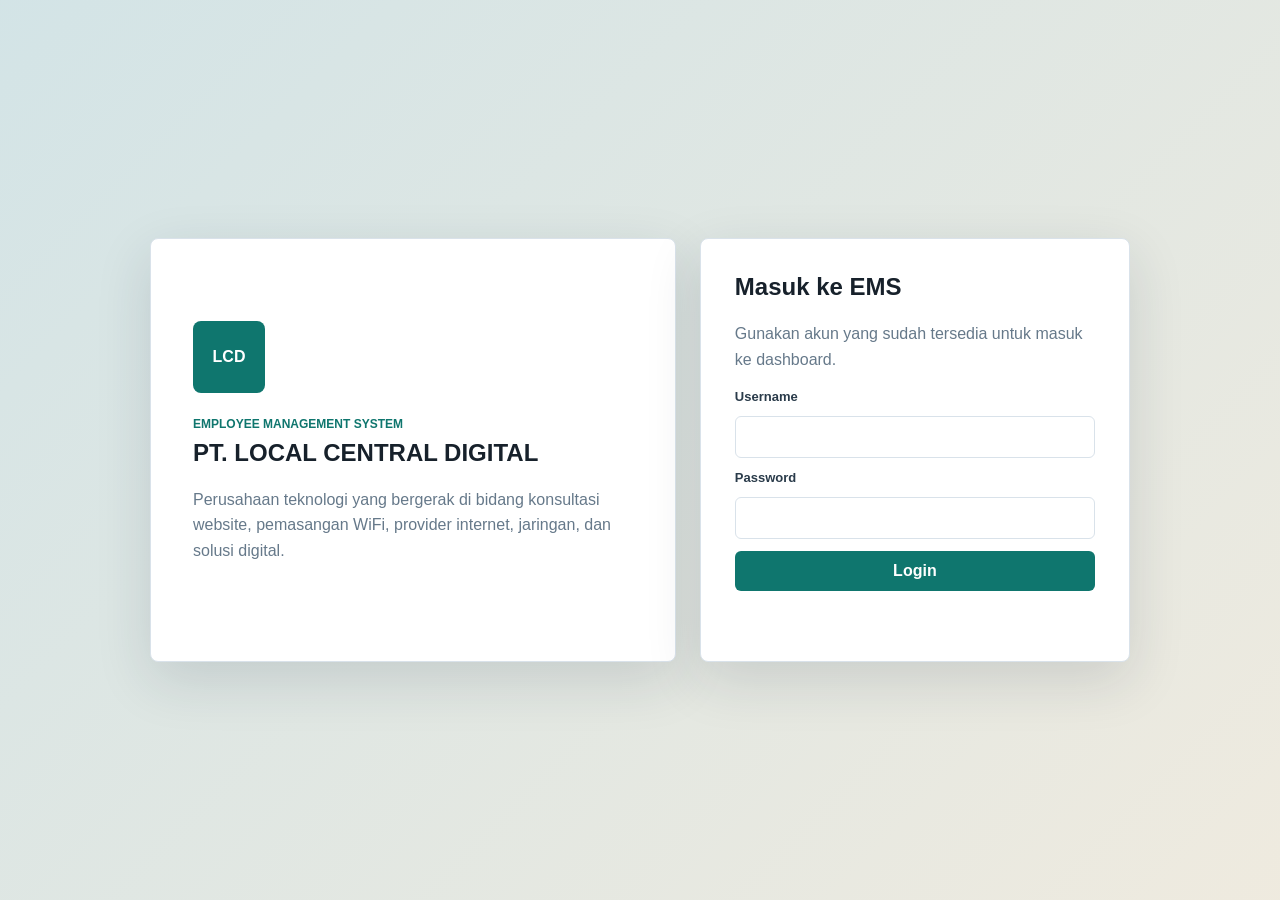
<file: frontend/index.html>
<!DOCTYPE html>
<html lang="id">
<head>
    <meta charset="UTF-8">
    <meta name="viewport" content="width=device-width, initial-scale=1.0">
    <title>Login - EMS PT. Local Central Digital</title>
    <link rel="stylesheet" href="css/style.css">
</head>
<body class="login-page">
    <main class="login-shell">
        <section class="brand-panel">
            <div class="brand-mark">LCD</div>
            <p class="eyebrow">Employee Management System</p>
            <h1>PT. LOCAL CENTRAL DIGITAL</h1>
            <p class="company-description">
                Perusahaan teknologi yang bergerak di bidang konsultasi website, pemasangan WiFi,
                provider internet, jaringan, dan solusi digital.
            </p>
        </section>

        <section class="login-card" aria-labelledby="loginTitle">
            <h2 id="loginTitle">Masuk ke EMS</h2>
            <p class="muted">Gunakan akun yang sudah tersedia untuk masuk ke dashboard.</p>

            <form id="loginForm" class="form-stack">
                <label for="username">Username</label>
                <input id="username" name="username" type="text" autocomplete="username" required>

                <label for="password">Password</label>
                <input id="password" name="password" type="password" autocomplete="current-password" required>

                <button type="submit" class="primary-button">Login</button>
            </form>

            <div id="loginMessage" class="message" aria-live="polite"></div>
        </section>
    </main>

    <script src="js/api.js"></script>
    <script src="js/auth.js"></script>
</body>
</html>
</file>
<file: frontend/css/style.css>
:root {
    --bg: #eef3f7;
    --surface: #ffffff;
    --surface-soft: #f7fafc;
    --text: #17212b;
    --muted: #66798a;
    --line: #d9e2ea;
    --primary: #0f766e;
    --primary-dark: #115e59;
    --accent: #f59e0b;
    --danger: #b42318;
    --success: #16723a;
    --shadow: 0 18px 55px rgba(31, 45, 61, 0.14);
}

* {
    box-sizing: border-box;
}

body {
    margin: 0;
    min-height: 100vh;
    font-family: Arial, Helvetica, sans-serif;
    color: var(--text);
    background: var(--bg);
}

h1,
h2,
p {
    margin-top: 0;
}

button,
input,
select,
textarea {
    font: inherit;
}

.login-page {
    display: grid;
    place-items: center;
    padding: 32px;
    background:
        linear-gradient(135deg, rgba(15, 118, 110, 0.12), rgba(245, 158, 11, 0.10)),
        var(--bg);
}

.login-shell {
    width: min(980px, 100%);
    display: grid;
    grid-template-columns: 1.1fr 0.9fr;
    gap: 24px;
    align-items: stretch;
}

.brand-panel,
.login-card,
.panel {
    background: var(--surface);
    border: 1px solid var(--line);
    border-radius: 8px;
    box-shadow: var(--shadow);
}

.brand-panel {
    padding: 42px;
    display: flex;
    flex-direction: column;
    justify-content: center;
}

.login-card {
    padding: 34px;
}

.brand-mark {
    width: 72px;
    height: 72px;
    display: grid;
    place-items: center;
    margin-bottom: 24px;
    border-radius: 8px;
    background: var(--primary);
    color: #ffffff;
    font-weight: 700;
    letter-spacing: 0;
}

.brand-mark.small {
    width: 52px;
    height: 52px;
    margin-bottom: 18px;
}

.eyebrow {
    margin-bottom: 8px;
    color: var(--primary);
    font-size: 12px;
    font-weight: 700;
    text-transform: uppercase;
}

.company-description,
.muted {
    color: var(--muted);
    line-height: 1.6;
}

.form-stack,
.grid-form {
    display: grid;
    gap: 12px;
}

label {
    color: #2a3b4a;
    font-size: 13px;
    font-weight: 700;
}

input,
select,
textarea {
    width: 100%;
    border: 1px solid var(--line);
    border-radius: 6px;
    padding: 11px 12px;
    background: #ffffff;
    color: var(--text);
}

input:focus,
select:focus,
textarea:focus {
    outline: 3px solid rgba(15, 118, 110, 0.18);
    border-color: var(--primary);
}

.primary-button,
.secondary-button,
.ghost-button,
.danger-button {
    min-height: 40px;
    border: 0;
    border-radius: 6px;
    padding: 10px 14px;
    cursor: pointer;
    font-weight: 700;
}

.primary-button {
    background: var(--primary);
    color: #ffffff;
}

.primary-button:hover {
    background: var(--primary-dark);
}

.secondary-button {
    background: #e6eef4;
    color: #183247;
}

.ghost-button {
    background: transparent;
    color: var(--primary);
}

.danger-button {
    background: #fee4e2;
    color: var(--danger);
}

.message {
    min-height: 22px;
    margin-top: 14px;
    font-size: 14px;
}

.message.error {
    color: var(--danger);
}

.message.success {
    color: var(--success);
}

.app-header {
    display: flex;
    justify-content: space-between;
    gap: 18px;
    align-items: center;
    padding: 22px 28px;
    background: var(--surface);
    border-bottom: 1px solid var(--line);
}

.app-header h1 {
    margin-bottom: 0;
    font-size: 22px;
}

.header-actions {
    display: flex;
    align-items: center;
    gap: 12px;
}

.user-pill {
    padding: 8px 10px;
    border-radius: 999px;
    background: var(--surface-soft);
    color: var(--muted);
    font-size: 13px;
}

.dashboard-layout {
    display: grid;
    grid-template-columns: minmax(320px, 420px) minmax(0, 1fr);
    gap: 22px;
    padding: 24px;
}

.panel {
    padding: 22px;
    box-shadow: none;
}

.section-title {
    display: flex;
    align-items: center;
    justify-content: space-between;
    gap: 12px;
    margin-bottom: 16px;
}

.section-title h2 {
    margin-bottom: 0;
    font-size: 18px;
}

.grid-form {
    grid-template-columns: 1fr 1fr;
}

.grid-form .span-2 {
    grid-column: span 2;
}

.table-wrap {
    overflow-x: auto;
    border: 1px solid var(--line);
    border-radius: 8px;
}

table {
    width: 100%;
    border-collapse: collapse;
    background: #ffffff;
}

th,
td {
    padding: 12px 14px;
    border-bottom: 1px solid var(--line);
    text-align: left;
    vertical-align: top;
    white-space: nowrap;
}

th {
    background: var(--surface-soft);
    font-size: 13px;
    color: #304455;
}

td {
    font-size: 14px;
}

.table-actions {
    display: flex;
    gap: 8px;
}

.status-badge {
    display: inline-flex;
    align-items: center;
    min-height: 24px;
    padding: 3px 8px;
    border-radius: 999px;
    background: #e6f4ef;
    color: var(--success);
    font-size: 12px;
    font-weight: 700;
}

.empty-cell {
    color: var(--muted);
    text-align: center;
}

.simple-dashboard {
    min-height: calc(100vh - 82px);
    display: grid;
    place-items: center;
    padding: 24px;
}

.profile-panel {
    width: min(560px, 100%);
}

.profile-list {
    display: grid;
    grid-template-columns: 140px 1fr;
    gap: 12px 18px;
    margin: 22px 0 0;
}

.profile-list dt {
    color: var(--muted);
    font-weight: 700;
}

.profile-list dd {
    margin: 0;
}

.hidden {
    display: none;
}

@media (max-width: 980px) {
    .login-shell,
    .dashboard-layout {
        grid-template-columns: 1fr;
    }

    .app-header {
        align-items: flex-start;
        flex-direction: column;
    }
}

@media (max-width: 640px) {
    .login-page,
    .dashboard-layout,
    .simple-dashboard {
        padding: 16px;
    }

    .brand-panel,
    .login-card,
    .panel {
        padding: 20px;
    }

    .grid-form {
        grid-template-columns: 1fr;
    }

    .grid-form .span-2 {
        grid-column: span 1;
    }

    .profile-list {
        grid-template-columns: 1fr;
    }
}
</file>
